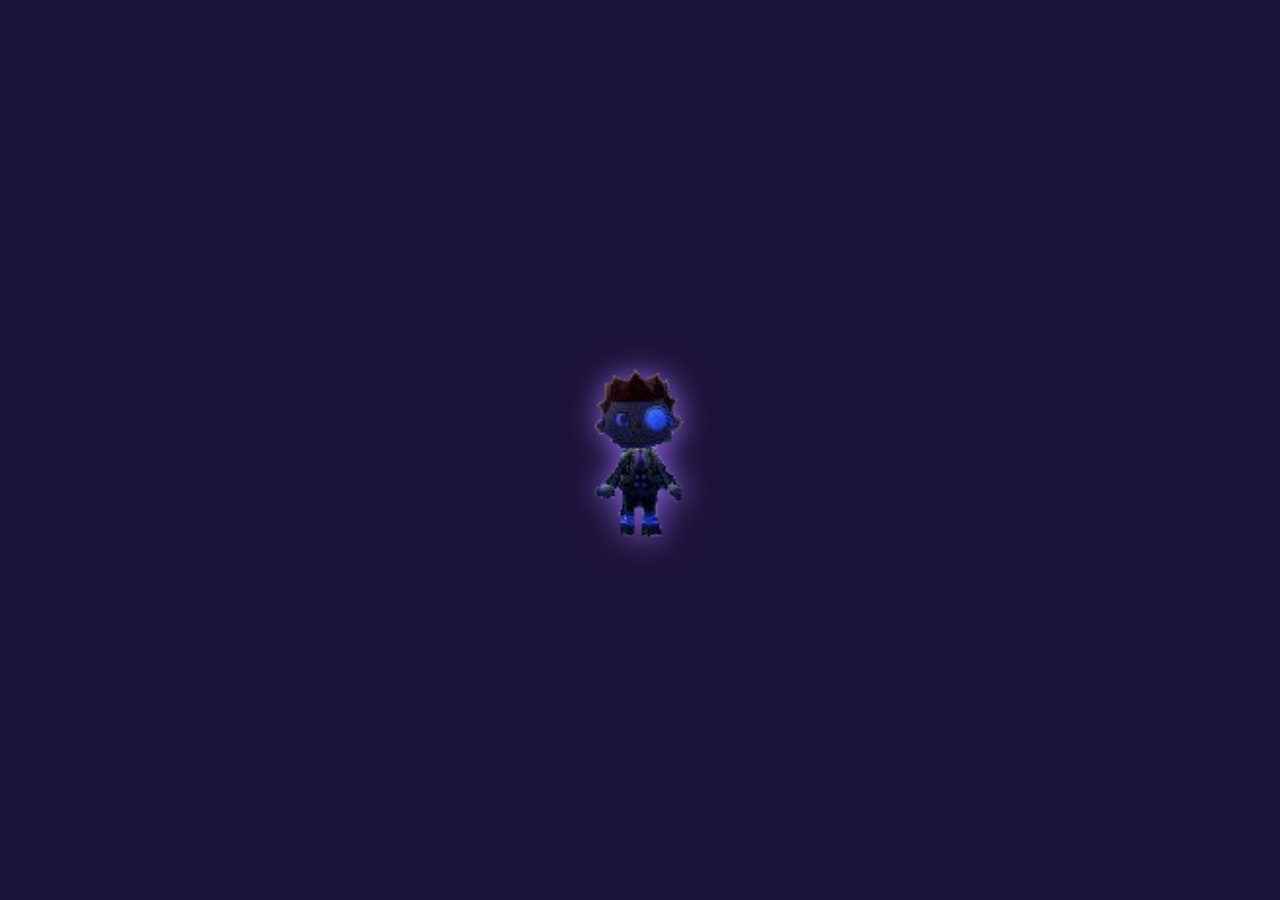
<file: float.html>
<!DOCTYPE html>
<html lang="en">
<head>
    <meta charset="UTF-8">
    <meta name="viewport" content="width=device-width, initial-scale=1.0">
    <title>Test img</title>
    <style>
        *{
            margin: 0;
            padding: 0;
            box-sizing: border-box;
        }
        body{
            background: rgb(28, 19, 58);
            display: flex;
            align-items: center;
            justify-content: center;
            height: 100vh;
        }
        img {
    height: 200px;
    width: 200px;
    filter: drop-shadow(1px 1px 15px rgb(142, 101, 224));
    animation: my-animation 4s infinite ease-in-out;
}

@keyframes my-animation {
    0% {
        transform: translateY(0); 
    }
    50% {
        transform: translateY(-30px);
    }
    100% {
        transform: translateY(0); 
    }
}


    </style>
</head>
<body>

    <img src="./assets/Untitled27_20240909111403-removebg-preview.png" alt="">
    
</body>
</html>
</file>
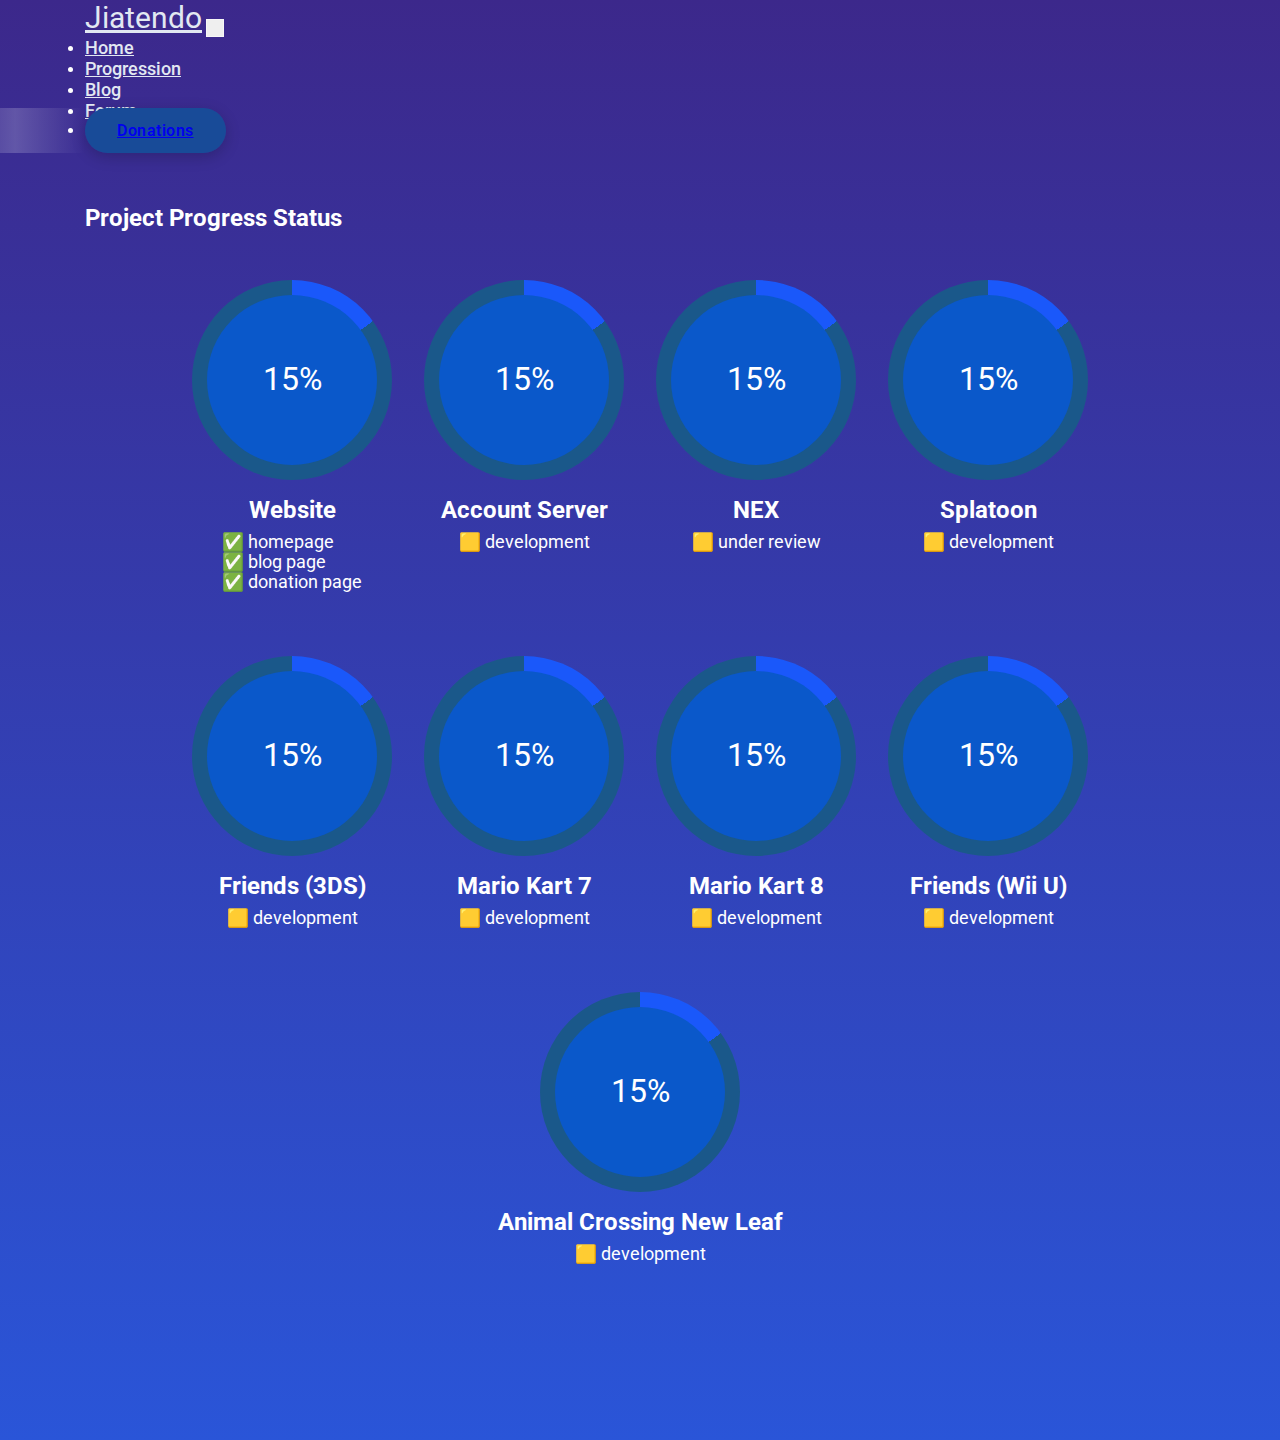
<file: progression.html>
<!DOCTYPE html>
<html lang="en">

<head>
    <meta charset="UTF-8" />
    <meta name="viewport" content="width=device-width, initial-scale=1.0" />
    <title>Jiatendo Network -Progression</title>
    <link rel="shortcut icon" href="./assets/favicon.ico" type="image/x-icon">

    <link href="https://cdn.jsdelivr.net/npm/bootstrap@5.3.2/dist/css/bootstrap.min.css" rel="stylesheet"
        integrity="sha384-T3c6CoIi6uLrA9TneNEoa7RxnatzjcDSCmG1MXxSR1GAsXEV/Dwwykc2MPK8M2HN" crossorigin="anonymous" />
    <link rel="preconnect" href="https://fonts.googleapis.com" />
    <link rel="preconnect" href="https://fonts.gstatic.com" crossorigin />
    <link href="https://fonts.googleapis.com/css2?family=Roboto:wght@400;500;700;900&display=swap" rel="stylesheet" />
    <link rel="stylesheet" href="style.css" />
    <link rel="stylesheet" href="progression.css" />
    <link rel="stylesheet" href="https://cdn.jsdelivr.net/npm/bootstrap-icons@1.11.1/font/bootstrap-icons.css">
</head>

<body>
    <div class="head-section">
        <nav class="navbar navbar-expand-lg py-4">
            <div class="container">
                <a class="navbar-brand fw-bold" href="#">Jiatendo</a>
                <button class="navbar-toggler" type="button" data-bs-toggle="collapse" data-bs-target="#navbarNav"
                    aria-controls="navbarNav" aria-expanded="false" aria-label="Toggle navigation">
                    <span class="navbar-toggler-icon"></span>
                </button>
                <div class="collapse navbar-collapse" id="navbarNav">
                    <ul class="navbar-nav ms-auto">
                        <li class="nav-item ms-0 ms-md-3">
                            <a class="nav-link" aria-current="page" href="index.html">Home</a>
                        </li>
                        <li class="nav-item ms-0 ms-md-3">
                            <a class="nav-link" href="./progression.html">Progression</a>
                        </li>
                        <li class="nav-item ms-0 ms-md-3">
                            <a class="nav-link" href="https://jiatendo.pythonanywhere.com" target="_blank">Blog</a>
                        </li>
                        <li class="nav-item ms-0 ms-md-3">
                            <a class="nav-link" href="#">Forum</a>
                        </li>
                        <li class="nav-item ms-0 ms-md-3 mt-2 mt-lg-0">
                            <a class="px-4 py-2 btn btn-primary"
                                href="https://buymeacoffee.com/javierofernandez">Donations</a>
                        </li>
                    </ul>
                </div>
            </div>
        </nav>
        
        <header class="hero-section">
            <div class="container">
                <h2 class="text-center text-white mb-5">Project Progress Status</h2>
                
                <!-- First row -->
                <div class="progress-container">
                    <!-- Website -->
                    <div class="progress-item">
                        <div class="circular-progress" data-inner-circle-color="ffffff00" data-percentage="75"
                            data-progress-color="#1a58fa" data-bg-color="#1a588a">
                            <div class="inner-circle"></div>
                            <p class="percentage">0%</p>
                        </div>
                        <div class="progress-title">Website</div>
                        <div class="progress-details">
                            <div class="text-white text-center">✅ homepage</div>
                            <div class="text-white text-center">✅ blog page</div>
                            <div class="text-white text-center">✅ donation page</div>
                        </div>
                    </div>
                    
                    <!-- Account Server -->
                    <div class="progress-item">
                        <div class="circular-progress" data-inner-circle-color="ffffff00" data-percentage="20"
                            data-progress-color="#1a58fa" data-bg-color="#1a588a">
                            <div class="inner-circle"></div>
                            <p class="percentage">0%</p>
                        </div>
                        <div class="progress-title">Account Server</div>
                        <div class="progress-details">
                            <div class="text-white text-center">🟨 development</div>
                        </div>
                    </div>
                    
                    <!-- NEX -->
                    <div class="progress-item">
                        <div class="circular-progress" data-inner-circle-color="ffffff00" data-percentage="20"
                            data-progress-color="#1a58fa" data-bg-color="#1a588a">
                            <div class="inner-circle"></div>
                            <p class="percentage">0%</p>
                        </div>
                        <div class="progress-title">NEX</div>
                        <div class="progress-details">
                            <div class="text-white text-center">🟨 under review</div>
                        </div>
                    </div>
                    
                    <!-- Splatoon -->
                    <div class="progress-item">
                        <div class="circular-progress" data-inner-circle-color="ffffff00" data-percentage="20"
                            data-progress-color="#1a58fa" data-bg-color="#1a588a">
                            <div class="inner-circle"></div>
                            <p class="percentage">0%</p>
                        </div>
                        <div class="progress-title">Splatoon</div>
                        <div class="progress-details">
                            <div class="text-white text-center">🟨 development</div>
                        </div>
                    </div>
                    
                    <!-- Friends (3DS) -->
                    <div class="progress-item">
                        <div class="circular-progress" data-inner-circle-color="ffffff00" data-percentage="20"
                            data-progress-color="#1a58fa" data-bg-color="#1a588a">
                            <div class="inner-circle"></div>
                            <p class="percentage">0%</p>
                        </div>
                        <div class="progress-title">Friends (3DS)</div>
                        <div class="progress-details">
                            <div class="text-white text-center">🟨 development</div>
                        </div>
                    </div>
                    
                    <!-- Mario Kart 7 -->
                    <div class="progress-item">
                        <div class="circular-progress" data-inner-circle-color="ffffff00" data-percentage="20"
                            data-progress-color="#1a58fa" data-bg-color="#1a588a">
                            <div class="inner-circle"></div>
                            <p class="percentage">0%</p>
                        </div>
                        <div class="progress-title">Mario Kart 7</div>
                        <div class="progress-details">
                            <div class="text-white text-center">🟨 development</div>
                        </div>
                    </div>
                    
                    <!-- Mario Kart 8 -->
                    <div class="progress-item">
                        <div class="circular-progress" data-inner-circle-color="ffffff00" data-percentage="20"
                            data-progress-color="#1a58fa" data-bg-color="#1a588a">
                            <div class="inner-circle"></div>
                            <p class="percentage">0%</p>
                        </div>
                        <div class="progress-title">Mario Kart 8</div>
                        <div class="progress-details">
                            <div class="text-white text-center">🟨 development</div>
                        </div>
                    </div>
                    
                    <!-- Friends (Wii U) -->
                    <div class="progress-item">
                        <div class="circular-progress" data-inner-circle-color="ffffff00" data-percentage="20"
                            data-progress-color="#1a58fa" data-bg-color="#1a588a">
                            <div class="inner-circle"></div>
                            <p class="percentage">0%</p>
                        </div>
                        <div class="progress-title">Friends (Wii U)</div>
                        <div class="progress-details">
                            <div class="text-white text-center">🟨 development</div>
                        </div>
                    </div>
                    
                    <!-- Animal Crossing New Leaf -->
                    <div class="progress-item">
                        <div class="circular-progress" data-inner-circle-color="ffffff00" data-percentage="20"
                            data-progress-color="#1a58fa" data-bg-color="#1a588a">
                            <div class="inner-circle"></div>
                            <p class="percentage">0%</p>
                        </div>
                        <div class="progress-title">Animal Crossing New Leaf</div>
                        <div class="progress-details">
                            <div class="text-white text-center">🟨 development</div>
                        </div>
                    </div>
                </div>
            </div>
        </header>
    </div>

    <script src="https://cdn.jsdelivr.net/npm/bootstrap@5.3.2/dist/js/bootstrap.bundle.min.js"
        integrity="sha384-C6RzsynM9kWDrMNeT87bh95OGNyZPhcTNXj1NW7RuBCsyN/o0jlpcV8Qyq46cDfL"
        crossorigin="anonymous"></script>
    <script src="progression.js"></script>
    
    <script>
        // Function to create multiple snowflakes
        function createSnowflakes(numFlakes) {
            for (let i = 0; i < numFlakes; i++) {
                const snowflake = document.createElement('div');
                snowflake.classList.add('snowflake');

                // Random size, position, and fall duration for each snowflake
                const size = Math.random() * 5 + 5 + 'px'; // Snowflake size between 5px and 10px
                const position = Math.random() * 100 + 'vw'; // Random horizontal position
                const duration = Math.random() * 5 + 5 + 's'; // Fall duration between 5s and 10s
                const delay = Math.random() * 5 + 's'; // Random delay to stagger falling snowflakes

                // Apply random styles
                snowflake.style.width = size;
                snowflake.style.height = size;
                snowflake.style.left = position;
                snowflake.style.animationDuration = duration;
                snowflake.style.animationDelay = delay;

                // Add the snowflake to the body
                document.body.appendChild(snowflake);
            }
        }

        // Call the function to create snowflakes
        createSnowflakes(100); // Create 100 snowflakes
    </script>
</body>

</html>
</file>
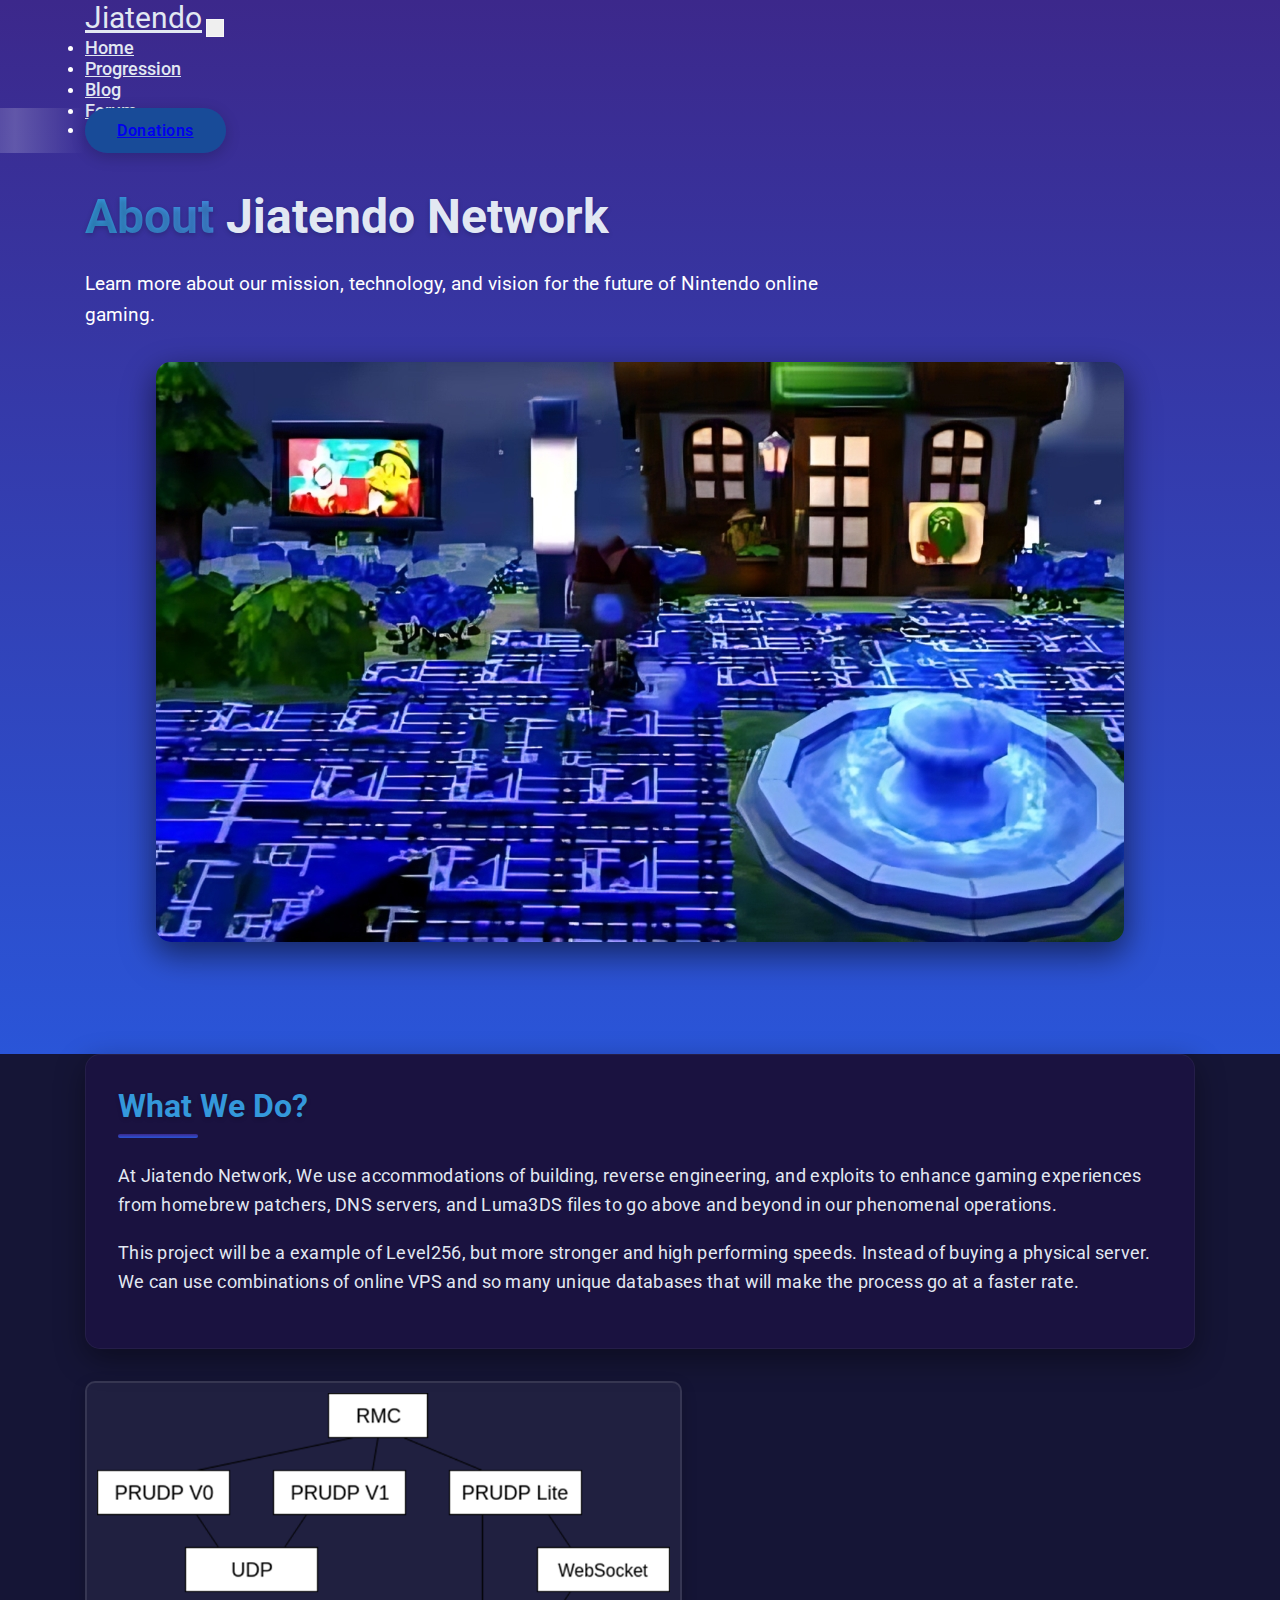
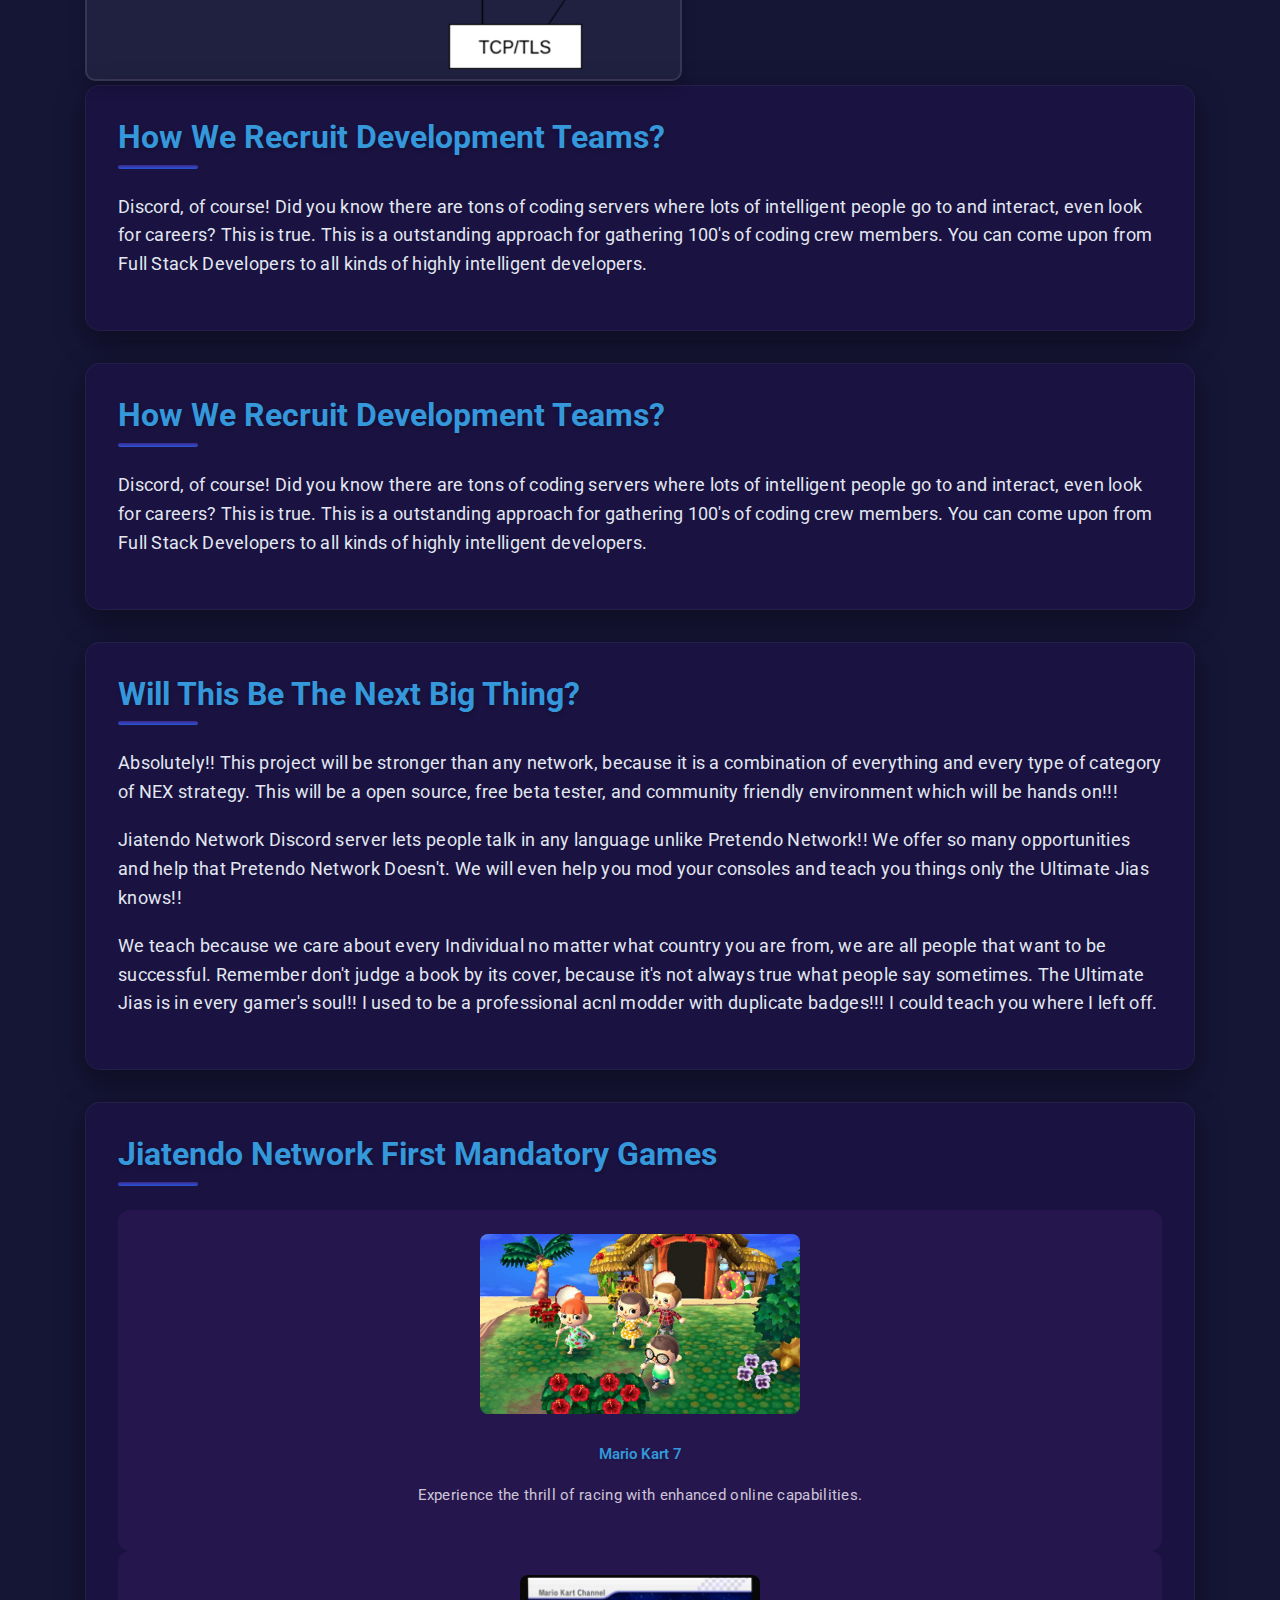
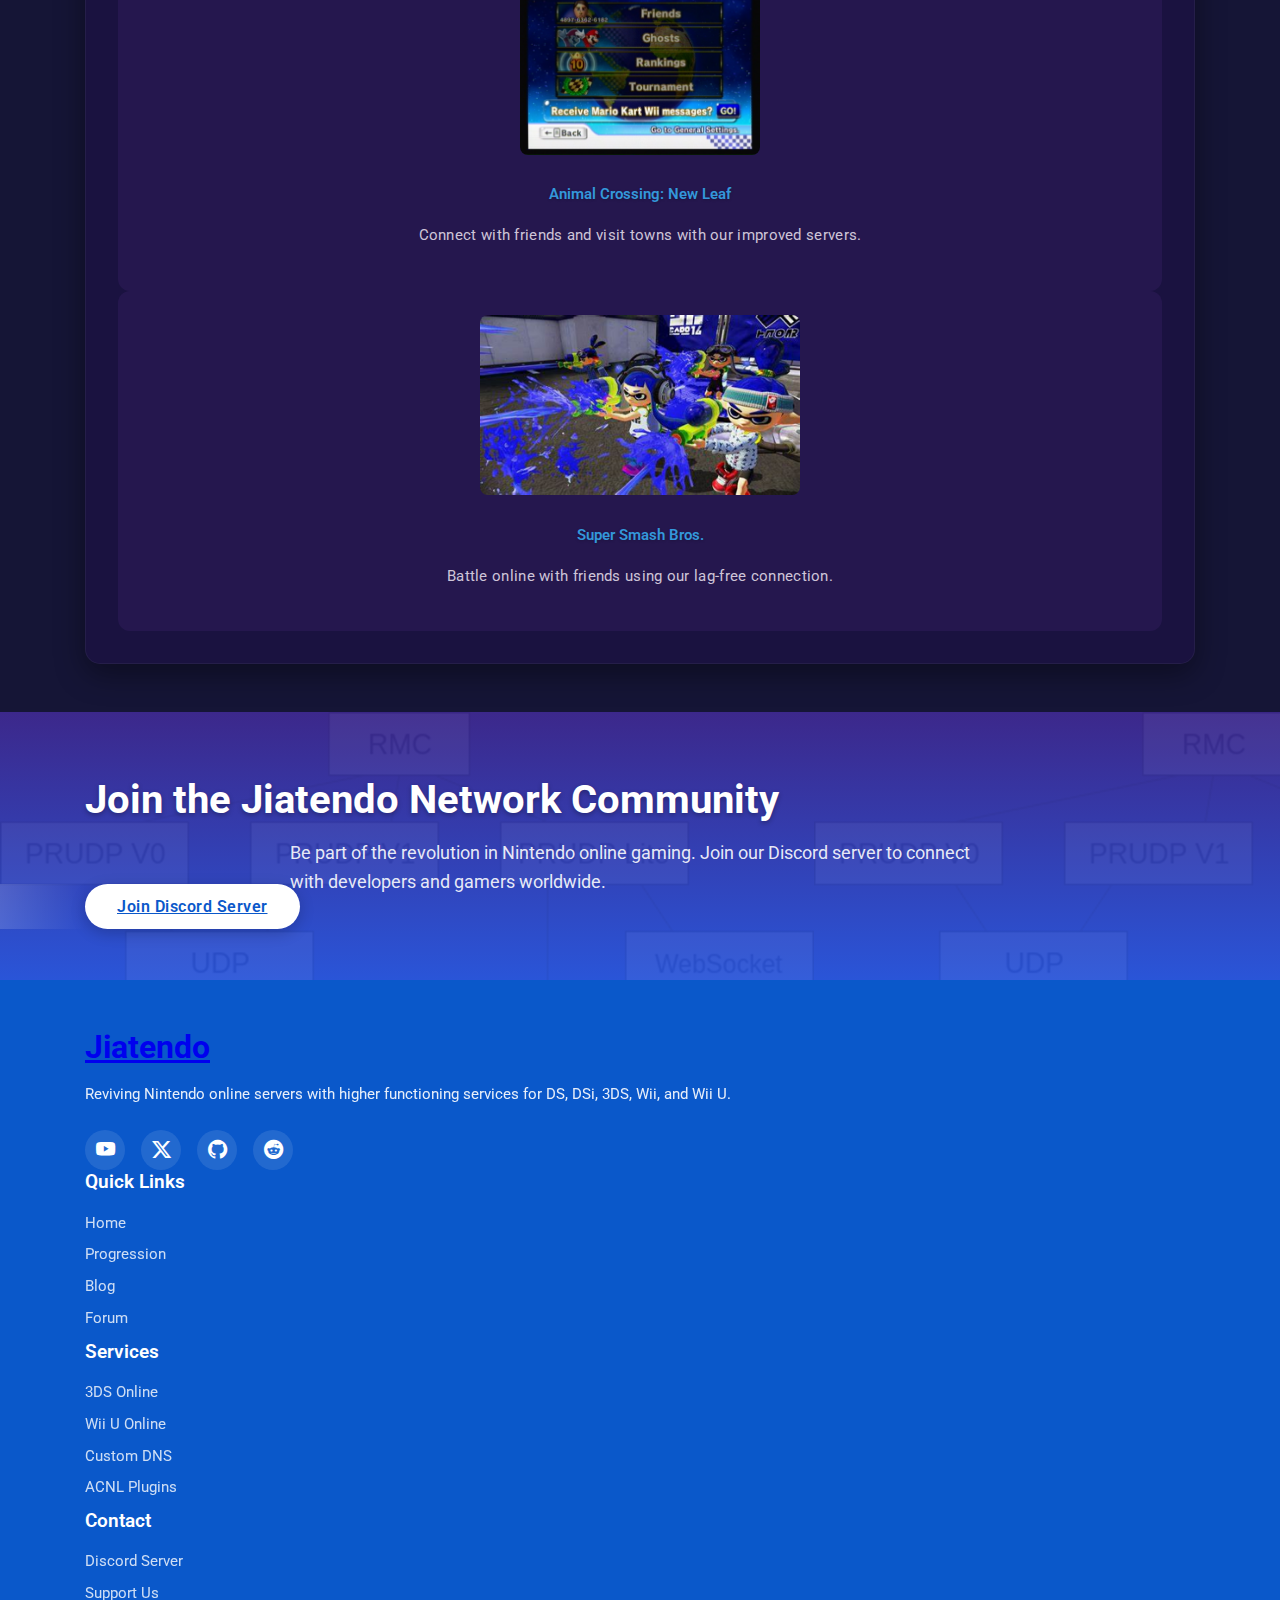
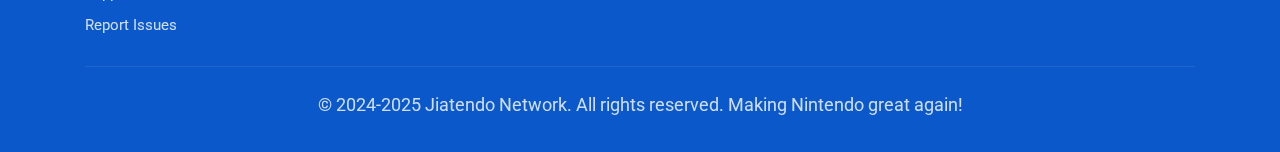
<file: readmore.html>
<!DOCTYPE html>
<html lang="en">
  <head>
    <meta charset="UTF-8" />
    <meta name="viewport" content="width=device-width, initial-scale=1.0" />
    <title>About Jiatendo Network</title>
    <link rel="shortcut icon" href="./assets/favicon.ico" type="image/x-icon">
    
    <link
      href="https://cdn.jsdelivr.net/npm/bootstrap@5.3.2/dist/css/bootstrap.min.css"
      rel="stylesheet"
      integrity="sha384-T3c6CoIi6uLrA9TneNEoa7RxnatzjcDSCmG1MXxSR1GAsXEV/Dwwykc2MPK8M2HN"
      crossorigin="anonymous"
    />
    <link rel="preconnect" href="https://fonts.googleapis.com" />
    <link rel="preconnect" href="https://fonts.gstatic.com" crossorigin />
    <link
      href="https://fonts.googleapis.com/css2?family=Roboto:wght@400;500;700;900&display=swap"
      rel="stylesheet"
    />
    <link rel="stylesheet" href="style.css" />
    <link rel="stylesheet" href="readmore.css" />
    <link rel="stylesheet" href="https://cdn.jsdelivr.net/npm/bootstrap-icons@1.11.1/font/bootstrap-icons.css">
  </head>
  <body>
    <div class="head-section">
      <nav class="navbar navbar-expand-lg py-4">
        <div class="container">
          <a class="navbar-brand fw-bold" href="index.html">Jiatendo</a>
          <button
            class="navbar-toggler"
            type="button"
            data-bs-toggle="collapse"
            data-bs-target="#navbarNav"
            aria-controls="navbarNav"
            aria-expanded="false"
            aria-label="Toggle navigation"
          >
            <span class="navbar-toggler-icon"></span>
          </button>
          <div class="collapse navbar-collapse" id="navbarNav">
            <ul class="navbar-nav ms-auto">
              <li class="nav-item ms-0 ms-md-3">
                <a class="nav-link" aria-current="page" href="index.html">Home</a>
              </li>
              <li class="nav-item ms-0 ms-md-3">
                <a class="nav-link" href="./progression.html">Progression</a>
              </li>
              <li class="nav-item ms-0 ms-md-3">
                <a class="nav-link" href="https://jiatendo.pythonanywhere.com" target="_blank">Blog</a>
              </li>
              <li class="nav-item ms-0 ms-md-3">
                <a class="nav-link" href="#">Forum</a>
              </li>
              <li class="nav-item ms-0 ms-md-3 mt-2 mt-lg-0">
                <a class="px-4 py-2 btn btn-primary" href="https://buymeacoffee.com/javierofernandez">Donations</a>
              </li>
            </ul>
          </div>
        </div>
      </nav>

      <header class="hero-section">
        <div class="container">
          <div class="row align-items-center py-4">
            <div class="col-12 col-md-6 text-center text-md-start">
              <h1 class="display-4 fw-bold pb-2 animated-title">
                About <span class="text-primary">Jiatendo Network</span>
              </h1>
              <p class="lead mx-auto animated-text" style="max-width: 800px;">
                Learn more about our mission, technology, and vision for the future of Nintendo online gaming.
              </p>
            </div>
            <div class="col-12 col-md-6">
              <img src="./assets/HNI_0001_1.png" alt="Animal Crossing New Leaf" class="img-fluid hero-image">
            </div>
          </div>
        </div>
      </header>
    </div>

    

    <div class="container mt-3">
      <div class="row">
        <div class="col-12">
          <div class="about-section">
            <div class="section-card mb-4">
              <h2 class="section-title">What We Do?</h2>
              <div class="section-content">
                <p>
                  At Jiatendo Network, We use accommodations of building, reverse engineering, and exploits to enhance gaming experiences from homebrew patchers, DNS servers, and Luma3DS files to go above and beyond in our phenomenal operations.
                </p>
                <p>
                  This project will be a example of Level256, but more stronger and high performing speeds. Instead of buying a physical server. We can use combinations of online VPS and so many unique databases that will make the process go at a faster rate.
                </p>
              </div>
            </div>
            <div class="text-center my-3">
                <img src="./assets/image.png" alt="Jiatendo Network Operations" class="img-fluid rounded section-image" style="max-width: 100%; height: 500px; border: 2px solid rgba(255, 255, 255, 0.1);">
              </div>
               
            <div class="section-card mb-4">
              <h2 class="section-title">How We Recruit Development Teams?</h2>
              <div class="section-content">
                <p>
                  Discord, of course! Did you know there are tons of coding servers where lots of intelligent people go to and interact, even look for careers? This is true. This is a outstanding approach for gathering 100's of coding crew members. You can come upon from Full Stack Developers to all kinds of highly intelligent developers.
                </p>
              </div>
            </div>
               </div>
               
               </div>
             
               
               <div class="section-card">
               <h2 class="section-title">How We Recruit Development Teams?</h2>
               
               <div class="section-content">
                 <p>
                   Discord, of course! Did you know there are tons of coding servers where lots of intelligent people go to and interact, even look for careers? This is true. This is a outstanding approach for gathering 100's of coding crew members. You can come upon from Full Stack Developers to all kinds of highly intelligent developers.
                 </p>
               </div>
               </div>

            <div class="section-card mb-5">
              <h2 class="section-title">Will This Be The Next Big Thing?</h2>
              <div class="section-content">
                <p>
                  Absolutely!! This project will be stronger than any network, because it is a combination of everything and every type of category of NEX strategy. This will be a open source, free beta tester, and community friendly environment which will be hands on!!!
                </p>
                <p>
                  Jiatendo Network Discord server lets people talk in any language unlike Pretendo Network!! We offer so many opportunities and help that Pretendo Network Doesn't. We will even help you mod your consoles and teach you things only the Ultimate Jias knows!!
                </p>
                <p>
                  We teach because we care about every Individual no matter what country you are from, we are all people that want to be successful. Remember don't judge a book by its cover, because it's not always true what people say sometimes. The Ultimate Jias is in every gamer's soul!! I used to be a professional acnl modder with duplicate badges!!! I could teach you where I left off.
                </p>
              </div>
            </div>

            <div class="section-card">
              <h2 class="section-title">Jiatendo Network First Mandatory Games</h2>
              <div class="section-content">
                <div class="row g-4 mt-3">
                  <div class="col-md-4 col-sm-6">
                    <div class="game-card">
                      <img src="./assets/image copy.png" alt="Game 1" class="img-fluid game-image">
                      <h5 class="game-title mt-3">Mario Kart 7</h5>
                      <p class="game-description">Experience the thrill of racing with enhanced online capabilities.</p>
                    </div>
                  </div>
                  <div class="col-md-4 col-sm-6">
                    <div class="game-card">
                      <img src="./assets/image copy 2.png" alt="Game 2" class="img-fluid game-image">
                      <h5 class="game-title mt-3">Animal Crossing: New Leaf</h5>
                      <p class="game-description">Connect with friends and visit towns with our improved servers.</p>
                    </div>
                  </div>
                  <div class="col-md-4 col-sm-6">
                    <div class="game-card">
                      <img src="./assets/image copy 3.png" alt="Game 3" class="img-fluid game-image">
                      <h5 class="game-title mt-3">Super Smash Bros.</h5>
                      <p class="game-description">Battle online with friends using our lag-free connection.</p>
                    </div>
                  </div>
                </div>
              </div>
            </div>
          </div>
        </div>
      </div>
    </div>

    <div class="cta-section py-5">
      <div class="container">
        <div class="row justify-content-center">
          <div class="col-md-10 col-lg-8 text-center">
            <h2 class="fw-bold mb-4">Join the Jiatendo Network Community</h2>
            <p class="lead mb-4">Be part of the revolution in Nintendo online gaming. Join our Discord server to connect with developers and gamers worldwide.</p>
            <a href="#" class="btn btn-primary btn-lg px-5 py-3">Join Discord Server</a>
          </div>
        </div>
      </div>
    </div>

    <footer class="footer-section">
      <div class="container">
        <div class="row">
          <!-- Logo and Description -->
          <div class="col-lg-4 col-md-6 mb-4 mb-md-0">
            <a href="#" class="footer-logo text-white">Jiatendo</a>
            <p class="footer-description">
              Reviving Nintendo online servers with higher functioning services for DS, DSi, 3DS, Wii, and Wii U.
            </p>
            <div class="footer-social">
              <a href="https://youtube.com/@jiatendonetwork" target="_blank" class="youtube">
                <i class="bi bi-youtube"></i>
              </a>
              <a href="https://x.com/JiatendoNetwork" target="_blank" class="twitter">
                <i class="bi bi-twitter-x"></i>
              </a>
              <a href="https://github.com/Jiatendo-Network" target="_blank" class="github">
                <i class="bi bi-github"></i>
              </a>
              <a href="https://www.reddit.com/r/JiatendoNetwork/" target="_blank" class="reddit">
                <i class="bi bi-reddit"></i>
              </a>
            </div>
          </div>
          
          <!-- Quick Links -->
          <div class="col-lg-2 col-md-6 mb-4 mb-md-0">
            <div class="footer-links">
              <h5>Quick Links</h5>
              <ul>
                <li><a href="index.html">Home</a></li>
                <li><a href="./progression.html">Progression</a></li>
                <li><a href="https://jiatendo.pythonanywhere.com">Blog</a></li>
                <li><a href="#">Forum</a></li>
              </ul>
            </div>
          </div>
          
          <!-- Services -->
          <div class="col-lg-3 col-md-6 mb-4 mb-md-0">
            <div class="footer-links">
              <h5>Services</h5>
              <ul>
                <li><a href="#">3DS Online</a></li>
                <li><a href="#">Wii U Online</a></li>
                <li><a href="#">Custom DNS</a></li>
                <li><a href="#">ACNL Plugins</a></li>
              </ul>
            </div>
          </div>
          
          <!-- Contact -->
          <div class="col-lg-3 col-md-6">
            <div class="footer-links">
              <h5>Contact</h5>
              <ul>
                <li><a href="#">Discord Server</a></li>
                <li><a href="https://buymeacoffee.com/javierofernandez">Support Us</a></li>
                <li><a href="#">Report Issues</a></li>
              </ul>
            </div>
          </div>
        </div>
        
        <!-- Copyright -->
        <div class="footer-bottom">
          <p class="mb-0">
            &copy; 2024-2025 Jiatendo Network. All rights reserved. Making Nintendo great again!
          </p>
        </div>
      </div>
    </footer>

    <script
      src="https://cdn.jsdelivr.net/npm/bootstrap@5.3.2/dist/js/bootstrap.bundle.min.js"
      integrity="sha384-C6RzsynM9kWDrMNeT87bh95OGNyZPhcTNXj1NW7RuBCsyN/o0jlpcV8Qyq46cDfL"
      crossorigin="anonymous"
    ></script>
    <script>
      // Function to create multiple snowflakes
      function createSnowflakes(numFlakes) {
        for (let i = 0; i < numFlakes; i++) {
          const snowflake = document.createElement('div');
          snowflake.classList.add('snowflake');
          
          // Random size, position, and fall duration for each snowflake
          const size = Math.random() * 5 + 5 + 'px'; // Snowflake size between 5px and 10px
          const position = Math.random() * 100 + 'vw'; // Random horizontal position
          const duration = Math.random() * 5 + 5 + 's'; // Fall duration between 5s and 10s
          const delay = Math.random() * 5 + 's'; // Random delay to stagger falling snowflakes
  
          // Apply random styles
          snowflake.style.width = size;
          snowflake.style.height = size;
          snowflake.style.left = position;
          snowflake.style.animationDuration = duration;
          snowflake.style.animationDelay = delay;
  
          // Add the snowflake to the body
          document.body.appendChild(snowflake);
        }
      }
  
      // Call the function to create snowflakes
      createSnowflakes(100); // Create 100 snowflakes
    </script>
  </body>
</html>
</file>
<file: style.css>
:root {
  --primary-color: #3498db;
  --secondary-color: #0a58ca;
  --dark-bg: rgb(21, 21, 54);
  --card-bg: #2b1954;
  --text-light: #e2e8f2;
  --text-muted: #cec5d8;
  --gradient-bg: linear-gradient(180deg, #3c288b, #2a55d8);
  --hover-color: #257dfd;
}

* {
  margin: 0;
  padding: 0;
  box-sizing: border-box;
}

body {
  color: #fff;
  font-family: "Roboto", sans-serif;
  background: var(--dark-bg);
  overflow-x: hidden;
}

/* Navigation */
.navbar-brand {
  font-size: clamp(24px, 4vw, 30px);
}

.nav-link {
  font-size: clamp(16px, 2.5vw, 18px) !important;
  font-weight: 500;
  color: var(--text-light);
  transition: color 0.3s ease;
}

.nav-link:hover {
  color: var(--secondary-color);
}

/* Header Section */
.head-section {
  background-image: var(--gradient-bg);
  padding: clamp(2rem, 5vw, 4rem) 0;
}

.navbar-brand,
.text-primary {
  color: var(--text-light) !important;
}

/* Buttons */
.btn-primary {
  background-color: #184b98 !important;
  border: none;
  padding: 0.5rem 1.5rem;
  transition: background-color 0.3s ease, transform 0.2s ease;
}

.btn-primary:hover {
  background-color: var(--hover-color) !important;
  transform: translateY(-2px);
}

/* Typography */
p {
  font-size: clamp(16px, 2.5vw, 18px);
  line-height: 1.6;
}

h1, h2, h3, h4, h5, h6 {
  margin-bottom: 1rem;
}

/* Utility Classes */
.blue-bg {
  background-color: var(--secondary-color);
  color: #fff;
}

.ionicons {
  color: var(--secondary-color);
  background-color: #f2f2f2;
  padding: 10px;
  height: 30px;
  width: 30px;
  margin-bottom: 12px;
  border-radius: 50%;
  display: flex;
  align-items: center;
  justify-content: center;
}

/* Tabs */
.nav-tabs {
  border: none;
  display: flex;
  flex-wrap: wrap;
  gap: 0.5rem;
}

.nav-tabs .active {
  background-color: var(--secondary-color) !important;
  border: none;
  color: #fff !important;
}

/* Footer */
.footer-section {
  background-color: var(--secondary-color) !important;
  border: none;
  color: #fff !important;
  padding: 3rem 0 2rem;
}

.footer-logo {
  font-size: 2rem;
  font-weight: 700;
  margin-bottom: 1rem;
  display: inline-block;
}

.footer-description {
  margin-bottom: 1.5rem;
  font-size: 0.95rem;
  opacity: 0.9;
}

.footer-links h5 {
  font-size: 1.2rem;
  margin-bottom: 1.2rem;
  font-weight: 600;
}

.footer-links ul {
  list-style: none;
  padding: 0;
}

.footer-links li {
  margin-bottom: 0.8rem;
}

.footer-links a {
  color: #fff;
  text-decoration: none;
  transition: opacity 0.3s ease;
  opacity: 0.8;
  font-size: 0.95rem;
}

.footer-links a:hover {
  opacity: 1;
  text-decoration: underline;
}

/* Footer Social Icons */
.footer-social {
  display: flex;
  gap: 1rem;
  margin-top: 1.5rem;
}

.footer-social a {
  display: flex;
  align-items: center;
  justify-content: center;
  width: 40px;
  height: 40px;
  border-radius: 50%;
  background-color: rgba(255, 255, 255, 0.1);
  color: #fff;
  transition: all 0.3s ease;
}

.footer-social a:hover {
  background-color: rgba(255, 255, 255, 0.2);
  transform: translateY(-3px);
}

.footer-social i {
  font-size: 1.2rem;
}

/* YouTube icon */
.footer-social a.youtube:hover {
  background-color: rgba(255, 0, 0, 0.2);
}

/* Twitter/X icon */
.footer-social a.twitter:hover {
  background-color: rgba(29, 161, 242, 0.2);
}

/* GitHub icon */
.footer-social a.github:hover {
  background-color: rgba(36, 41, 46, 0.2);
}

/* Reddit icon */
.footer-social a.reddit:hover {
  background-color: rgba(255, 69, 0, 0.2);
}

.footer-bottom {
  border-top: 1px solid rgba(255, 255, 255, 0.1);
  padding-top: 1.5rem;
  margin-top: 2rem;
  text-align: center;
  font-size: 0.9rem;
  opacity: 0.8;
}

/* Cards */
.custom-card {
  border-radius: 10px;
  background-color: var(--card-bg);
  transition: transform 0.3s ease, box-shadow 0.3s ease;
  padding: 1.5rem;
  height: 100%;
  display: flex;
  flex-direction: column;
}

.custom-card:hover {
  transform: translateY(-10px);
  box-shadow: 0 4px 20px rgba(0, 0, 0, 0.3);
}

.profile-pic {
  overflow: hidden;
  border-radius: 50%;
  width: 150px;
  height: 150px;
  margin: 0 auto 1rem;
}

.profile-pic img {
  transition: transform 0.3s ease;
  width: 100%;
  height: 100%;
  object-fit: cover;
}

.custom-card:hover .profile-pic img {
  transform: scale(1.1);
}

.job-title {
  color: var(--text-muted);
  font-size: clamp(14px, 2vw, 16px);
}

.tech-stacks {
  color: var(--primary-color);
  font-size: clamp(12px, 1.8vw, 0.9rem);
  margin-bottom: 1rem;
}

.github-icon {
  color: #333;
  transition: color 0.3s ease;
  font-size: 1.5rem;
}

.github-icon:hover {
  color: var(--primary-color);
}

/* Snowflake Animation */
.snowflake {
  position: absolute;
  top: -10px;
  width: 10px;
  height: 10px;
  background-color: rgb(142, 127, 224);
  border-radius: 50%;
  opacity: 0.8;
  animation: fall linear infinite;
}

@keyframes fall {
  0% {
    transform: translateY(-10px) rotate(0deg);
  }
  100% {
    transform: translateY(100vh) rotate(360deg);
  }
}

/* Icon Rows */
.icon-row {
  display: flex;
  flex-wrap: wrap;
  align-items: center;
  justify-content: center;
  gap: 1rem;
}

.icon-row .img {
  height: 100px;
  width: 100px;
}

.img1 img,
.img3 img,
.img4 img {
  height: 50px;
  width: 50px;
  margin: 15px;
  transition: filter 0.3s ease, transform 0.3s ease;
}

.img2 img {
  height: 40px;
  width: 50px;
  margin: 15px;
  transition: filter 0.3s ease, transform 0.3s ease;
}

.img1:hover,
.img2:hover,
.img3:hover,
.img4:hover {
  filter: drop-shadow(1px 1px 10px rgb(194, 185, 185));
  transform: scale(1.1);
}

/* Responsive Design */
@media (max-width: 768px) {
  .profile-pic {
    width: 120px;
    height: 120px;
  }
  
  .custom-card {
    padding: 1rem;
  }
  
  .icon-row {
    justify-content: center;
  }
  
  .img1 img,
  .img2 img,
  .img3 img,
  .img4 img {
    margin: 10px;
  }
}

@media (max-width: 576px) {
  .profile-pic {
    width: 100px;
    height: 100px;
  }
  
  .custom-card {
    margin-bottom: 1.5rem;
  }
  
  .img1 img,
  .img2 img,
  .img3 img,
  .img4 img {
    height: 40px;
    width: 40px;
    margin: 8px;
  }
}

/* Container adjustments */
.container {
  width: 100%;
  padding-right: 15px;
  padding-left: 15px;
  margin-right: auto;
  margin-left: auto;
}

@media (min-width: 576px) {
  .container {
    max-width: 540px;
  }
}

@media (min-width: 768px) {
  .container {
    max-width: 720px;
  }
}

@media (min-width: 992px) {
  .container {
    max-width: 960px;
  }
}

@media (min-width: 1200px) {
  .container {
    max-width: 1140px;
  }
}

/* Navbar positioning */
.navbar {
  padding-top: 0 !important;
  padding-bottom: 0 !important;
}

.head-section {
  background-image: linear-gradient(180deg, #3c288b, #2a55d8);
  padding-top: 0;
}

/* Social Media Icons Row */
.icon-row {
  display: flex;
  flex-wrap: wrap;
  align-items: center;
  gap: 15px;
  margin-top: 20px;
}

/* Hero Section Styling */
.hero-section {
  padding: 4rem 0;
  position: relative;
  overflow: hidden;
}

.hero-section h1 {
  font-size: clamp(1.8rem, 4vw, 3rem);
  margin-bottom: 1.5rem;
  animation: fadeInUp 1s ease-out;
}

.hero-section .lead {
  font-size: clamp(1rem, 2vw, 1.2rem);
  line-height: 1.6;
  margin-bottom: 2rem;
  animation: fadeInUp 1.2s ease-out;
}

.hero-section .img-fluid {
  animation: floatImage 6s ease-in-out infinite;
  filter: drop-shadow(0 10px 15px rgba(0, 0, 0, 0.3));
  transition: transform 0.5s ease;
  max-width: 105%;
  display: block;
  margin: 0 auto;
}

.hero-section .img-fluid:hover {
  transform: scale(1.03);
}

/* Responsive adjustments */
@media (max-width: 768px) {
  .hero-section {
    padding: 2rem 0;
    text-align: center;
  }
  
  .hero-section .img-fluid {
    max-width: 90%;
    margin: 0 auto;
  }
  
  .icon-row {
    justify-content: center;
  }
}

/* Icon Row Styling */
.icon-row {
  display: flex;
  flex-wrap: wrap;
  align-items: center;
  gap: 1rem;
  margin-top: 1.5rem;
  animation: fadeInUp 1.4s ease-out;
}

/* Join Us Button */
.btn-primary {
  background-color: #184b98 !important;
  border: none;
  padding: 0.8rem 2rem;
  border-radius: 50px;
  box-shadow: 0 4px 15px rgba(0, 0, 0, 0.2);
  transition: all 0.3s ease;
  font-weight: 600;
  letter-spacing: 0.5px;
  position: relative;
  overflow: hidden;
  z-index: 1;
}

.btn-primary:before {
  content: '';
  position: absolute;
  top: 0;
  left: -100%;
  width: 100%;
  height: 100%;
  background: linear-gradient(90deg, transparent, rgba(255, 255, 255, 0.2), transparent);
  transition: all 0.6s ease;
  z-index: -1;
}

.btn-primary:hover {
  background-color: #257dfd !important;
  transform: translateY(-3px);
  box-shadow: 0 6px 20px rgba(0, 0, 0, 0.25);
}

.btn-primary:hover:before {
  left: 100%;
}

.btn-primary:active {
  transform: translateY(-1px);
}

/* Social Media Icons */
.img1, .img2, .img3, .img4 {
  display: flex;
  align-items: center;
  justify-content: center;
  background-color: rgba(255, 255, 255, 0.1);
  border-radius: 50%;
  width: 50px;
  height: 50px;
  transition: all 0.3s ease;
  box-shadow: 0 4px 10px rgba(0, 0, 0, 0.1);
}

.img1 img, .img2 img, .img3 img, .img4 img {
  height: 25px;
  width: 25px;
  transition: transform 0.3s ease;
}

.img1:hover, .img2:hover, .img3:hover, .img4:hover {
  transform: translateY(-5px) rotate(5deg);
  box-shadow: 0 6px 15px rgba(0, 0, 0, 0.15);
}

/* Specific icon colors on hover */
.img1:hover {
  background-color: rgba(255, 0, 0, 0.2); /* YouTube red */
}

.img2:hover {
  background-color: rgba(29, 161, 242, 0.2); /* Twitter blue */
}

.img3:hover {
  background-color: rgba(36, 41, 46, 0.2); /* GitHub dark */
}

.img4:hover {
  background-color: rgba(255, 69, 0, 0.2); /* Reddit orange */
}

/* Animations */
@keyframes fadeInUp {
  from {
    opacity: 0;
    transform: translateY(20px);
  }
  to {
    opacity: 1;
    transform: translateY(0);
  }
}

@keyframes floatImage {
  0%, 100% {
    transform: translateY(0);
  }
  50% {
    transform: translateY(-15px);
  }
}
/* Navbar Toggle Button Fix */
.navbar-toggler {
  border: 1px solid rgba(255, 255, 255, 0.5) !important;
  padding: 0.5rem;
  color: white !important;
}

.navbar-toggler:focus {
  box-shadow: 0 0 0 0.2rem rgba(255, 255, 255, 0.25) !important;
  outline: none;
}

.navbar-toggler-icon {
  background-image: url("data:image/svg+xml,%3csvg xmlns='http://www.w3.org/2000/svg' viewBox='0 0 30 30'%3e%3cpath stroke='rgba%28255, 255, 255, 0.9%29' stroke-linecap='round' stroke-miterlimit='10' stroke-width='2' d='M4 7h22M4 15h22M4 23h22'/%3e%3c/svg%3e") !important;
}

/* Mobile Menu Styling */
@media (max-width: 991px) {
  .navbar-collapse {
    background-color: rgba(42, 42, 114, 0.95);
    padding: 1rem;
    border-radius: 8px;
    margin-top: 1rem;
    box-shadow: 0 4px 15px rgba(0, 0, 0, 0.2);
  }
  
  .nav-item {
    margin: 0.5rem 0;
  }
  
  .navbar-nav {
    align-items: center;
  }
}
</file>
<file: progression.css>
* {
    margin: 0;
    padding: 0;
    box-sizing: border-box;
}

:root {
    --progress-bar-width: 200px;
    --progress-bar-height: 200px;
    --font-size: 2rem;
}

/* Container for progress bars */
.progress-container {
    display: flex;
    flex-wrap: wrap;
    justify-content: center;
    gap: 2rem;
    padding: 2rem;
}

.progress-item {
    display: flex;
    flex-direction: column;
    align-items: center;
    margin-bottom: 2rem;
}

.circular-progress {
    width: var(--progress-bar-width);
    height: var(--progress-bar-height);
    border-radius: 50%;
    display: flex;
    justify-content: center;
    align-items: center;
}

.inner-circle {
    position: absolute;
    width: calc(var(--progress-bar-width) - 30px);
    height: calc(var(--progress-bar-height) - 30px);
    border-radius: 50%;
    background-color: #0a58ca;
}

.percentage {
    position: relative;
    font-size: var(--font-size);
    color: white;
    margin: 0;
}

.progress-title {
    margin-top: 1rem;
    text-align: center;
    font-weight: bold;
    font-size: 1.5rem;
    color: white;
}

.progress-details {
    margin-top: 0.5rem;
    font-size: 1.1rem;
}

/* Make the head section take full height on progression page */
.head-section {
    min-height: 100vh;
    padding-bottom: 3rem;
}

/* Responsive adjustments */
@media (max-width: 1200px) {
    :root {
        --progress-bar-width: 180px;
        --progress-bar-height: 180px;
        --font-size: 1.8rem;
    }
    
    .progress-title {
        font-size: 1.4rem;
    }
    
    .progress-details {
        font-size: 1rem;
    }
}

@media (max-width: 992px) {
    :root {
        --progress-bar-width: 160px;
        --progress-bar-height: 160px;
        --font-size: 1.6rem;
    }
    
    .progress-container {
        gap: 1.5rem;
    }
    
    .progress-title {
        font-size: 1.3rem;
    }
}

@media (max-width: 768px) {
    :root {
        --progress-bar-width: 140px;
        --progress-bar-height: 140px;
        --font-size: 1.4rem;
    }
    
    .progress-container {
        gap: 1rem;
    }
    
    /* Ensure 2 items per row on smaller devices */
    .progress-item {
        width: calc(50% - 1rem);
        margin-bottom: 1.5rem;
    }
    
    .progress-title {
        font-size: 1.2rem;
    }
    
    .progress-details {
        font-size: 0.9rem;
    }
}

@media (max-width: 576px) {
    :root {
        --progress-bar-width: 120px;
        --progress-bar-height: 120px;
        --font-size: 1.2rem;
    }
    
    .progress-container {
        padding: 1rem;
    }
    
    .progress-item {
        width: calc(50% - 0.5rem);
        margin-bottom: 1rem;
    }
    
    .progress-title {
        font-size: 1.1rem;
    }
    
    .progress-details {
        font-size: 0.8rem;
    }
}
</file>
<file: readmore.css>
/* Additional styles for the Read More page */

/* Section Cards */
.section-card {
  background-color: #1a1240; /* Darker background */
  border-radius: 15px;
  padding: 2rem;
  margin-bottom: 2rem;
  box-shadow: 0 10px 30px rgba(0, 0, 0, 0.4);
  transition: transform 0.3s ease, box-shadow 0.3s ease;
  overflow: hidden;
  border: 1px solid rgba(255, 255, 255, 0.05);
}

.section-card:hover {
  transform: translateY(-5px);
  box-shadow: 0 15px 40px rgba(0, 0, 0, 0.5);
  border: 1px solid rgba(255, 255, 255, 0.1);
}

/* Improve image visibility */
.section-image {
  max-height: 300px;
  object-fit: contain;
  box-shadow: 0 5px 15px rgba(0, 0, 0, 0.4);
  transition: transform 0.3s ease;
  background-color: rgba(255, 255, 255, 0.05);
  padding: 10px;
  border-radius: 10px;
  border: 1px solid rgba(255, 255, 255, 0.1);
}

.section-title {
  color: var(--primary-color);
  font-size: 2rem;
  font-weight: 700;
  margin-bottom: 1.5rem;
  position: relative;
  padding-bottom: 0.8rem;
  text-shadow: 0 2px 4px rgba(0, 0, 0, 0.2);
}

.section-title::after {
  content: '';
  position: absolute;
  bottom: 0;
  left: 0;
  width: 80px;
  height: 4px;
  background: var(--gradient-bg);
  border-radius: 2px;
}

.section-content {
  color: var(--text-light);
  font-size: 1.1rem;
  line-height: 1.8;
}

.section-content p {
  margin-bottom: 1.2rem;
  animation: fadeIn 1s ease-out;
  letter-spacing: 0.3px;
}

.section-image {
  max-height: 300px;
  object-fit: contain;
  box-shadow: 0 5px 15px rgba(0, 0, 0, 0.2);
  transition: transform 0.3s ease;
  animation: floatImage 6s ease-in-out infinite;
}

.section-image:hover {
  transform: scale(1.03);
}

/* Game Cards */
.game-card {
  background-color: rgba(43, 25, 84, 0.7);
  border-radius: 12px;
  padding: 1.5rem;
  height: 100%;
  transition: transform 0.3s ease, box-shadow 0.3s ease;
  text-align: center;
  animation: fadeInUp 0.8s ease-out;
}

.game-card:hover {
  transform: translateY(-8px) rotate(2deg);
  box-shadow: 0 10px 25px rgba(0, 0, 0, 0.25);
}

.game-image {
  border-radius: 8px;
  max-height: 180px;
  object-fit: cover;
  margin: 0 auto;
  transition: transform 0.3s ease;
}

.game-card:hover .game-image {
  transform: scale(1.05);
}

.game-title {
  color: var(--primary-color);
  font-weight: 600;
  margin-top: 1rem;
  text-shadow: 0 1px 3px rgba(0, 0, 0, 0.2);
}

.game-description {
  color: var(--text-muted);
  font-size: 0.95rem;
}

/* CTA Section */
.cta-section {
  background-image: var(--gradient-bg);
  padding: 4rem 0;
  margin-top: 3rem;
  position: relative;
  overflow: hidden;
}

.cta-section::before {
  content: '';
  position: absolute;
  top: 0;
  left: 0;
  width: 100%;
  height: 100%;
  background: url('./assets/image.png');
  opacity: 0.05;
  animation: moveBackground 20s linear infinite;
}

.cta-section h2 {
  color: white;
  font-size: 2.5rem;
  position: relative;
  z-index: 1;
  text-shadow: 0 2px 5px rgba(0, 0, 0, 0.3);
}

.cta-section .lead {
  color: rgba(255, 255, 255, 0.9);
  max-width: 700px;
  margin: 0 auto;
  position: relative;
  z-index: 1;
}

.cta-section .btn-primary {
  background-color: white !important;
  color: var(--secondary-color) !important;
  border: none;
  font-weight: 600;
  margin-top: 1rem;
  transition: all 0.3s ease;
  position: relative;
  z-index: 1;
}

.cta-section .btn-primary:hover {
  background-color: rgba(255, 255, 255, 0.9) !important;
  transform: translateY(-3px) scale(1.05);
  box-shadow: 0 10px 20px rgba(0, 0, 0, 0.2);
}

/* Hero Section Styling */
.hero-section {
  position: relative;
  overflow: hidden;
  padding: 3rem 0;
}

.hero-image {
  border-radius: 15px;
  box-shadow: 0 10px 30px rgba(0, 0, 0, 0.3);
  animation: floatImage 6s ease-in-out infinite;
  transition: transform 0.5s ease, box-shadow 0.5s ease;
}

.hero-image:hover {
  transform: scale(1.03) rotate(1deg);
  box-shadow: 0 15px 40px rgba(0, 0, 0, 0.4);
}

.animated-title {
  animation: fadeInLeft 1s ease-out;
  text-shadow: 0 2px 5px rgba(0, 0, 0, 0.2);
  background: linear-gradient(90deg, var(--primary-color), #6c5ce7);
  -webkit-background-clip: text;
  background-clip: text;
  color: transparent;
  display: inline-block;
}

.animated-text {
  animation: fadeInRight 1.2s ease-out;
}

/* Animations */
@keyframes fadeIn {
  from {
    opacity: 0;
  }
  to {
    opacity: 1;
  }
}

@keyframes fadeInUp {
  from {
    opacity: 0;
    transform: translateY(30px);
  }
  to {
    opacity: 1;
    transform: translateY(0);
  }
}

@keyframes fadeInLeft {
  from {
    opacity: 0;
    transform: translateX(-30px);
  }
  to {
    opacity: 1;
    transform: translateX(0);
  }
}

@keyframes fadeInRight {
  from {
    opacity: 0;
    transform: translateX(30px);
  }
  to {
    opacity: 1;
    transform: translateX(0);
  }
}

@keyframes floatImage {
  0%, 100% {
    transform: translateY(0);
  }
  50% {
    transform: translateY(-15px);
  }
}

@keyframes moveBackground {
  from {
    background-position: 0 0;
  }
  to {
    background-position: 100% 100%;
  }
}

/* Scroll Animation Classes */
.fade-in {
  opacity: 0;
  transform: translateY(20px);
  transition: opacity 0.6s ease-out, transform 0.6s ease-out;
}

.fade-in.active {
  opacity: 1;
  transform: translateY(0);
}

/* Staggered animations for section cards */
.section-card:nth-child(1) {
  animation-delay: 0.1s;
}

.section-card:nth-child(2) {
  animation-delay: 0.3s;
}

.section-card:nth-child(3) {
  animation-delay: 0.5s;
}

.section-card:nth-child(4) {
  animation-delay: 0.7s;
}

/* Game cards staggered animations */
.game-card:nth-child(1) {
  animation-delay: 0.2s;
}

.game-card:nth-child(2) {
  animation-delay: 0.4s;
}

.game-card:nth-child(3) {
  animation-delay: 0.6s;
}

/* Responsive Adjustments */
@media (max-width: 768px) {
  .section-card {
    padding: 1.5rem;
  }
  
  .section-title {
    font-size: 1.8rem;
  }
  
  .section-content {
    font-size: 1rem;
  }
  
  .game-card {
    margin-bottom: 1.5rem;
  }
  
  .cta-section h2 {
    font-size: 2rem;
  }
  
  .hero-image {
    margin-top: 2rem;
    max-width: 80%;
    margin-left: auto;
    margin-right: auto;
    display: block;
  }
}

@media (max-width: 576px) {
  .section-card {
    padding: 1.2rem;
  }
  
  .section-title {
    font-size: 1.5rem;
  }
  
  .section-image {
    max-height: 200px;
  }
  
  .cta-section {
    padding: 3rem 0;
  }
  
  .cta-section h2 {
    font-size: 1.8rem;
  }
}
</file>
